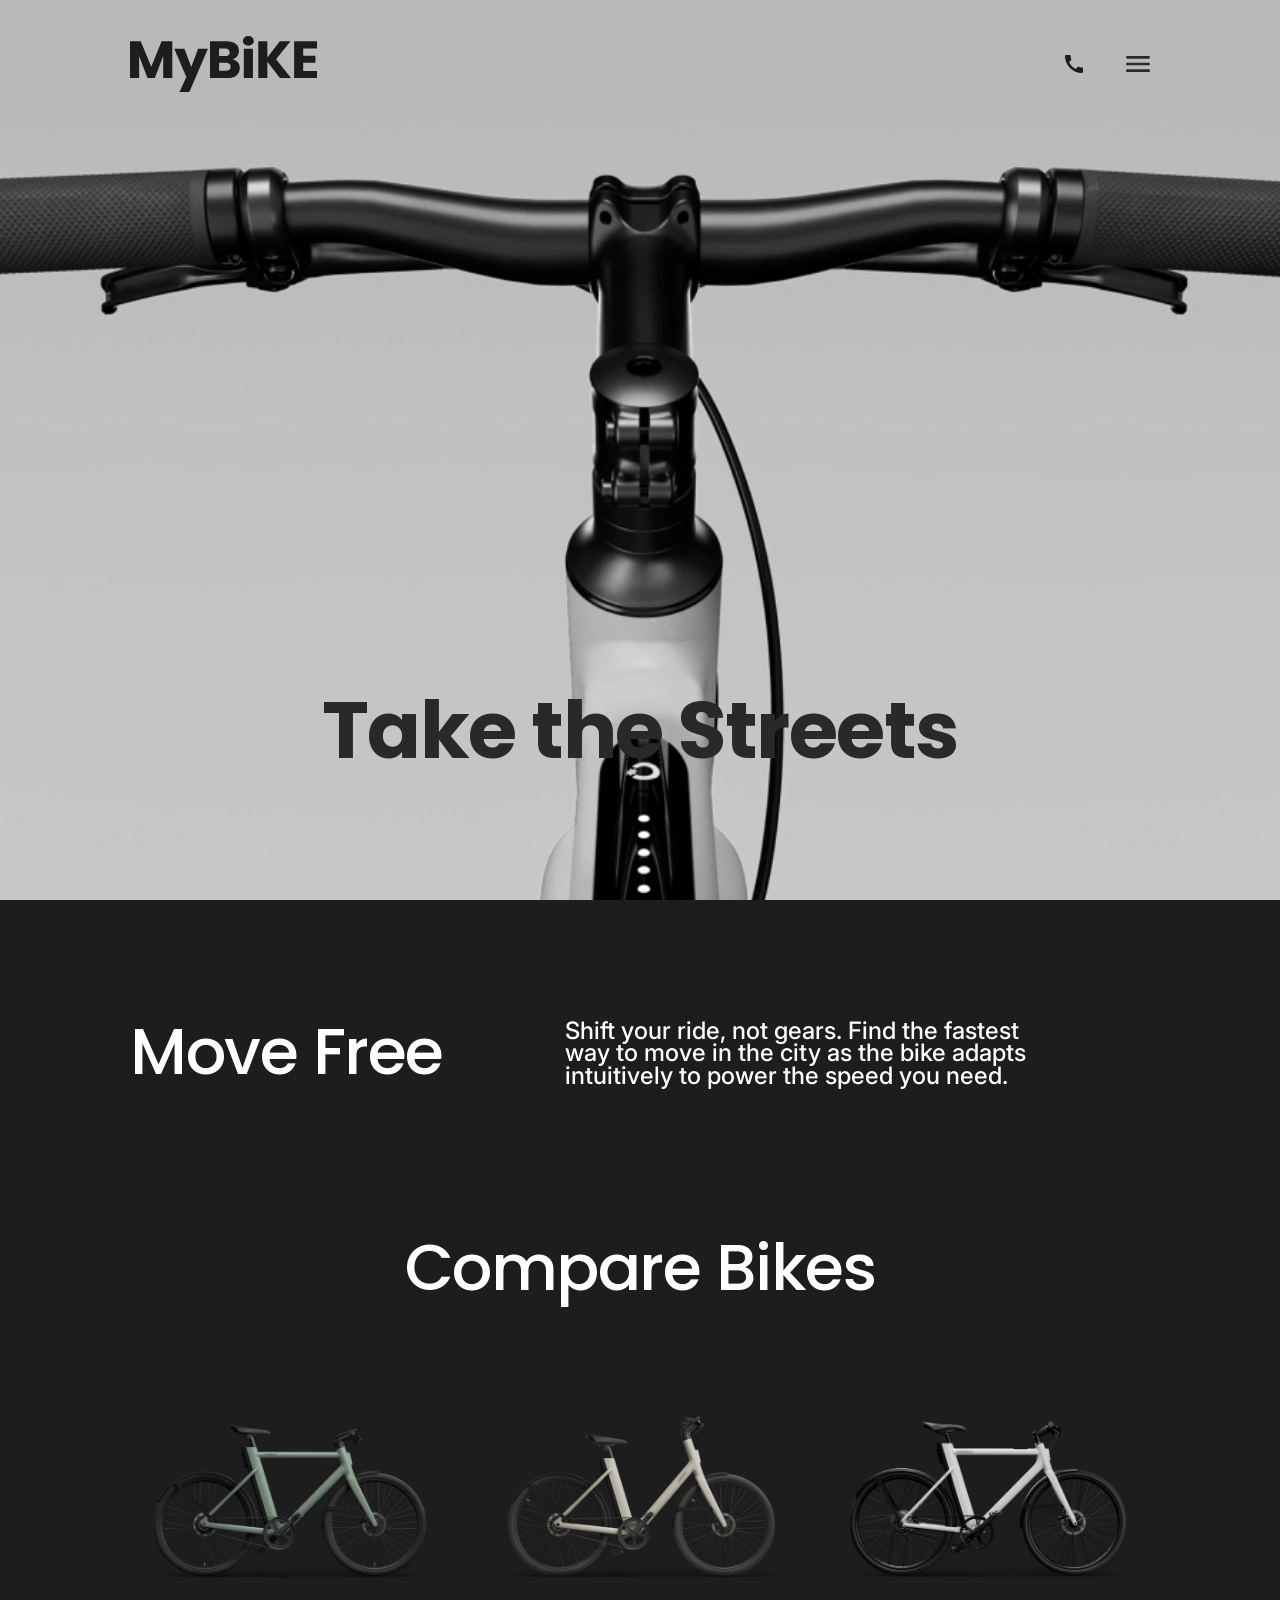
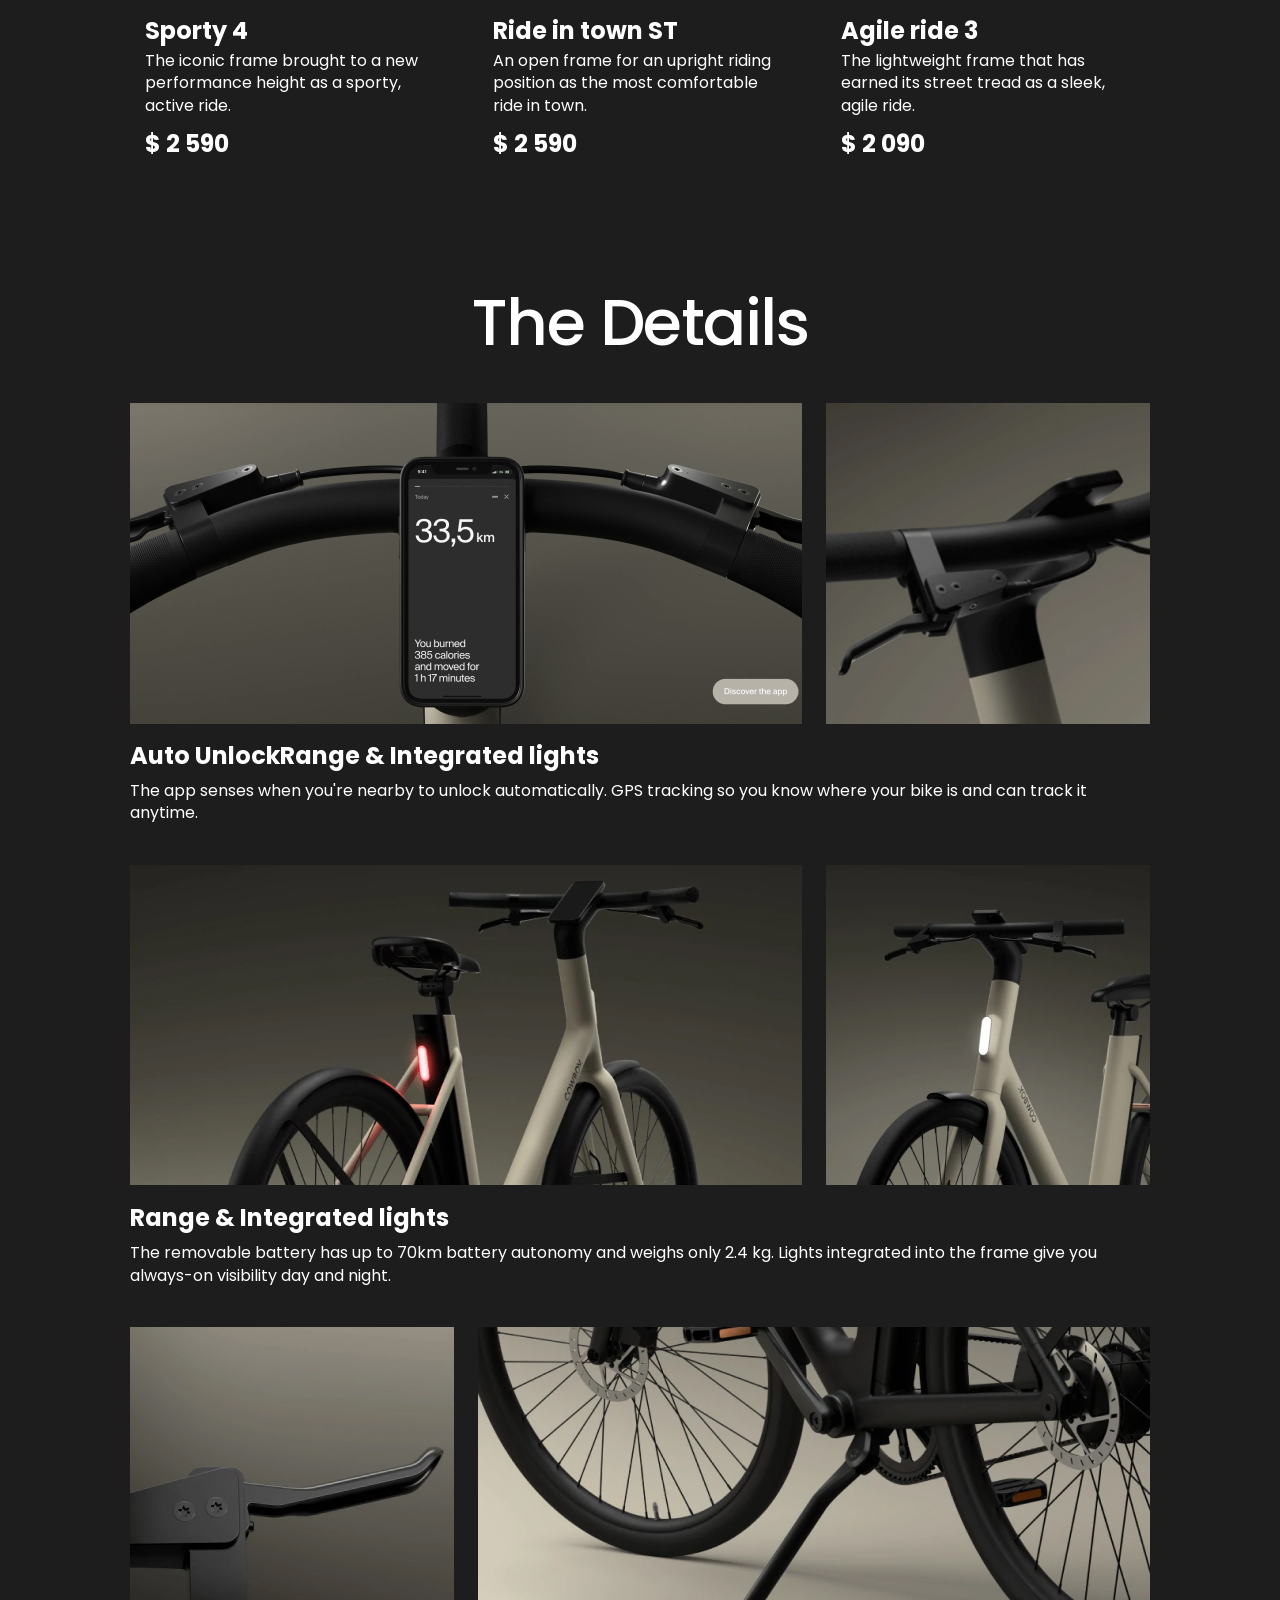
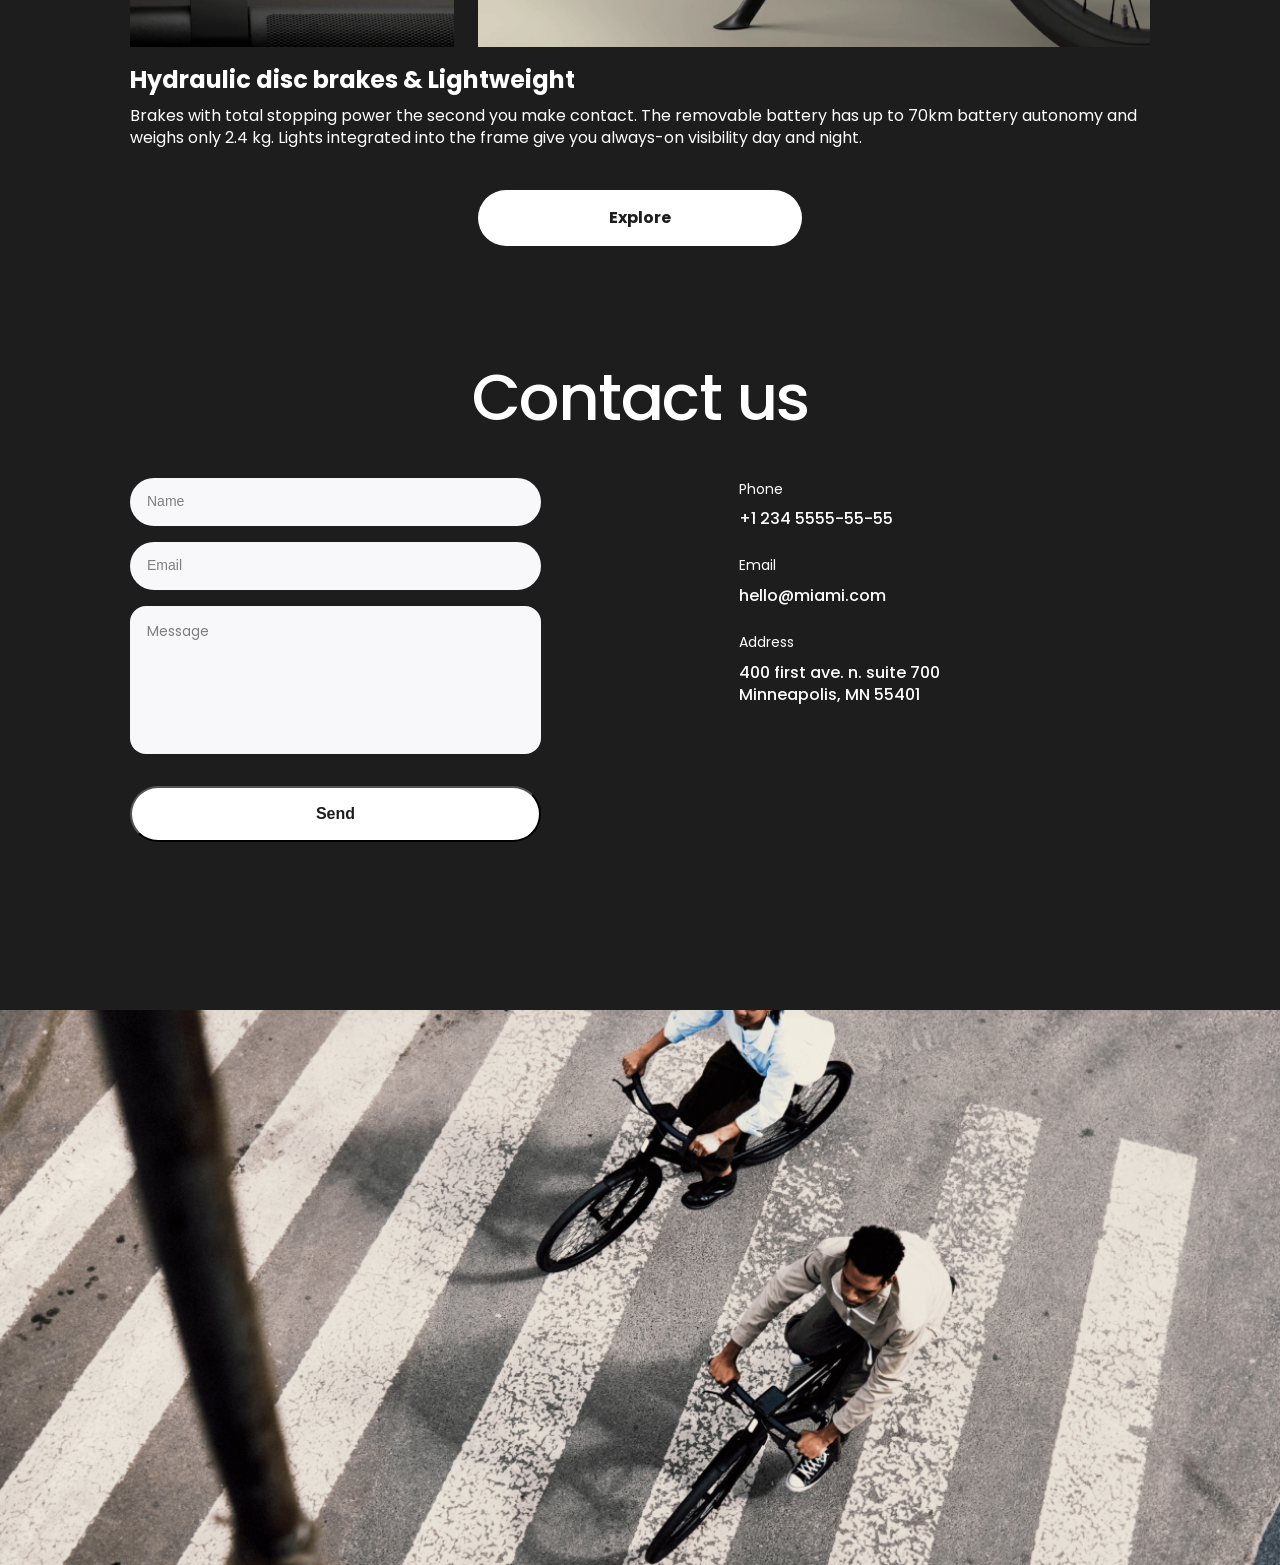
<file: index.html>
<!DOCTYPE html><html lang="en" class="page"><head><meta charset="UTF-8"><meta http-equiv="X-UA-Compatible" content="IE=edge"><meta name="viewport" content="width=device-width, initial-scale=1.0"><title>MyBike</title><link rel="shortcut icon" href="MyBiKE.8583e6be.svg"><link rel="preconnect" href="https://fonts.googleapis.com"><link rel="preconnect" href="https://fonts.gstatic.com"><link href="https://fonts.googleapis.com/css2?family=Inter:wght@500&family=Poppins:wght@400;500;700&display=swap" rel="stylesheet"><link rel="stylesheet" href="main.c9ebb3ec.css"><script src="main.a7970902.js" defer></script></head><body class="page__body"> <header class="header"> <div class="container"> <div class="header__content"> <div class="top-actions"> <a href="#" class="logo"> <img src="MyBiKE.8583e6be.svg" alt="MyBiKE" class="logo__icon"> </a> <div class="header__icon-block"> <a href="tel:+1 234 5555-55-55" class="icon icon--phone header__phone"></a> <a href="#menu" class="icon icon--menu-opener"></a> </div> </div> <h1 class="header__title"> Take the Streets </h1> </div> </div> </header> <nav class="page__menu menu" id="menu"> <div class="container"> <div class="menu__content"> <div class="menu__top top-actions"> <a href="#" class="logo"> <img src="MyBiKE.8583e6be.svg" alt="MyBiKE" class="logo__icon"> </a> <a href="#" class="icon icon--close"></a> </div> <ul class="menu__list"> <li class="menu__item"> <a href="#" class="menu__link">Home</a> </li> <li class="menu__item"> <a href="#about-us" class="menu__link">About Us</a> </li> <li class="menu__item"> <a href="#compare" class="menu__link">Compare Bikes</a> </li> <li class="menu__item"> <a href="#details" class="menu__link">Details</a> </li> <li class="menu__item"> <a href="#contact-us" class="menu__link">Contacts</a> </li> </ul> <div class="menu__call-block"> <a href="tel:+1 234 5555-55-55" class="menu__call menu__call--phone"> +1 234 5555-55-55 </a> <a href="tel:+1 234 5555-55-55" class="menu__call menu__call--action"> call to order </a> </div> </div> </div> </nav> <main class="page__main"> <section class="page__section about" id="about-us"> <article class="container grid"> <h2 class="page__section-title page__section-title--tal grid__item grid__item--1-3 grid__item--desktop-1-4"> Move Free </h2> <p class="about__paragraph grid__item grid__item--4-6 grid__item--desktop-6-11"> Shift your ride, not gears. Find the fastest way to move in the city as the bike adapts intuitively to power the speed you need. </p> </article> </section> <section class="page__section compare" id="compare"> <div class="container"> <h2 class="page__section-title"> Compare Bikes </h2> <div class="grid"> <article class="compare__card grid__item grid__item--2-5 grid__item--desktop-1-4"> <img src="1.9690943b.jpg" alt="Sporty 4" class="compare__image"> <h3 class="compare__subtitle"> Sporty 4 </h3> <p class="compare__description"> The iconic frame brought to a new performance height as a sporty, active ride. </p> <div class="compare__price"> $ 2 590 </div> </article> <article class="compare__card grid__item grid__item--2-5 grid__item--desktop-5-8"> <img src="2.a105cc45.jpg" alt="Ride in town ST" class="compare__image"> <h3 class="compare__subtitle"> Ride in town ST </h3> <p class="compare__description"> An open frame for an upright riding position as the most comfortable ride in town. </p> <div class="compare__price"> $ 2 590 </div> </article> <article class="compare__card grid__item grid__item--2-5 grid__item--desktop-9-12"> <img src="3.1a9da16d.jpg" alt="Agile ride 3" class="compare__image"> <h3 class="compare__subtitle"> Agile ride 3 </h3> <p class="compare__description"> The lightweight frame that has earned its street tread as a sleek, agile ride. </p> <div class="compare__price"> $ 2 090 </div> </article> </div> </div> </section> <section class="page__section details" id="details"> <div class="container"> <h2 class="page__section-title"> The Details </h2> <article class="details__article"> <div class="details__photo-block grid"> <img src="1.8672fc9b.jpg" alt="Auto Unlock" class="details__photo grid__item grid__item--1-4 grid__item--desktop-1-8"> <img src="2.8859c2d2.jpg" alt="Auto Unlock" class="details__photo grid__item grid__item--5-6 grid__item--desktop-9-12"> </div> <h3 class="details__subheader"> Auto UnlockRange & Integrated lights </h3> <p class="details__description"> The app senses when you're nearby to unlock automatically. GPS tracking so you know where your bike is and can track it anytime. </p> </article> <article class="details__article"> <div class="details__photo-block grid"> <img src="3.9537575a.jpg" alt="Range & Integrated lights" class="details__photo grid__item grid__item--1-4 grid__item--desktop-1-8"> <img src="4.6b46881c.jpg" alt="Range & Integrated lights" class="details__photo grid__item grid__item--5-6 grid__item--desktop-9-12"> </div> <h3 class="details__subheader"> Range & Integrated lights </h3> <p class="details__description"> The removable battery has up to 70km battery autonomy and weighs only 2.4 kg. Lights integrated into the frame give you always-on visibility day and night. </p> </article> <article class="details__article"> <div class="details__photo-block grid"> <img src="5.d371de70.jpg" alt="Hydraulic disc brakes & Lightweight" class="details__photo grid__item grid__item--1-2 grid__item--desktop-1-4"> <img src="6.1e80a6b1.jpg" alt="Hydraulic disc brakes & Lightweight" class="details__photo grid__item grid__item--3-6 grid__item--desktop-5-12"> </div> <h3 class="details__subheader"> Hydraulic disc brakes & Lightweight </h3> <p class="details__description"> Brakes with total stopping power the second you make contact. The removable battery has up to 70km battery autonomy and weighs only 2.4 kg. Lights integrated into the frame give you always-on visibility day and night. </p> </article> <div class="grid"> <a href="#" class="button grid__item grid__item--2-5 grid__item--desktop-5-8"> Explore </a> </div> </div> </section> <section class="page__section contact-us" id="contact-us"> <div class="container"> <h2 class="page__section-title"> Contact us </h2> <div class="grid"> <form id="feedback-form" action="#" method="get" class="contact-us__form form grid__item grid__item--1-3 grid__item--desktop-1-5"> <input name="name" type="text" placeholder="Name" class="form__field" required> <input name="email" type="email" placeholder="Email" class="form__field" required> <textarea name="message" placeholder="Message" class="form__field form__field--last form__field--textarea" required></textarea> <button type="submit" class="button">Send</button> </form> <div class="contact-us__contacts grid__item grid__item--4-6 grid__item--desktop-8-10"> <div class="contact-us__info"> <div class="contact-us__info-title"> Phone </div> <a href="tel:+1 234 5555-55-55" class="contact-us__info-link"> +1 234 5555-55-55 </a> </div> <div class="contact-us__info"> <div class="contact-us__info-title"> Email </div> <a href="mailto:hello@miami.com" class="contact-us__info-link"> hello@miami.com </a> </div> <div class="contact-us__info contact-us__info--last"> <div class="contact-us__info-title"> Address </div> <a href="https://goo.gl/maps/PaZ6vDWWmm7efPXR7" target="_blank" class="contact-us__info-link"> 400 first ave. n. suite 700 Minneapolis, MN 55401 </a> </div> </div> </div> </div> </section> </main> <footer class="footer"></footer> </body></html>
</file>
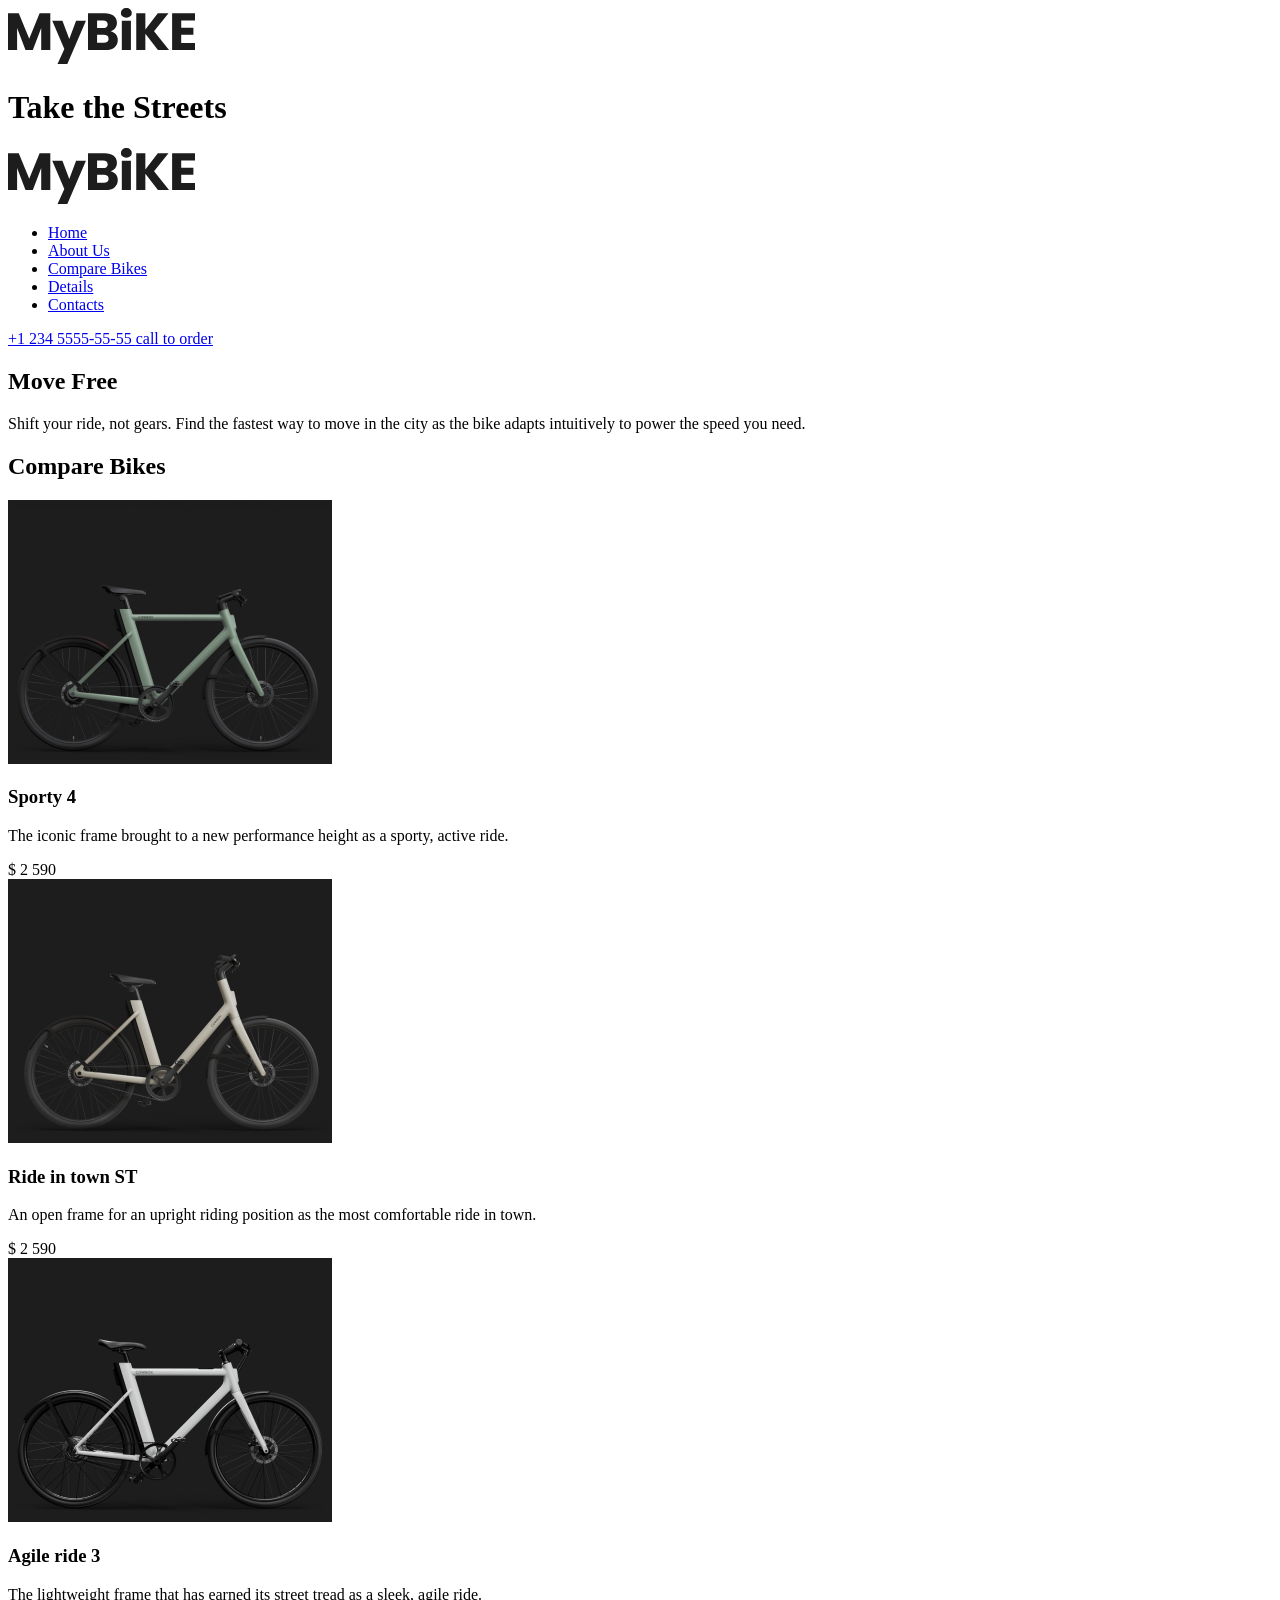
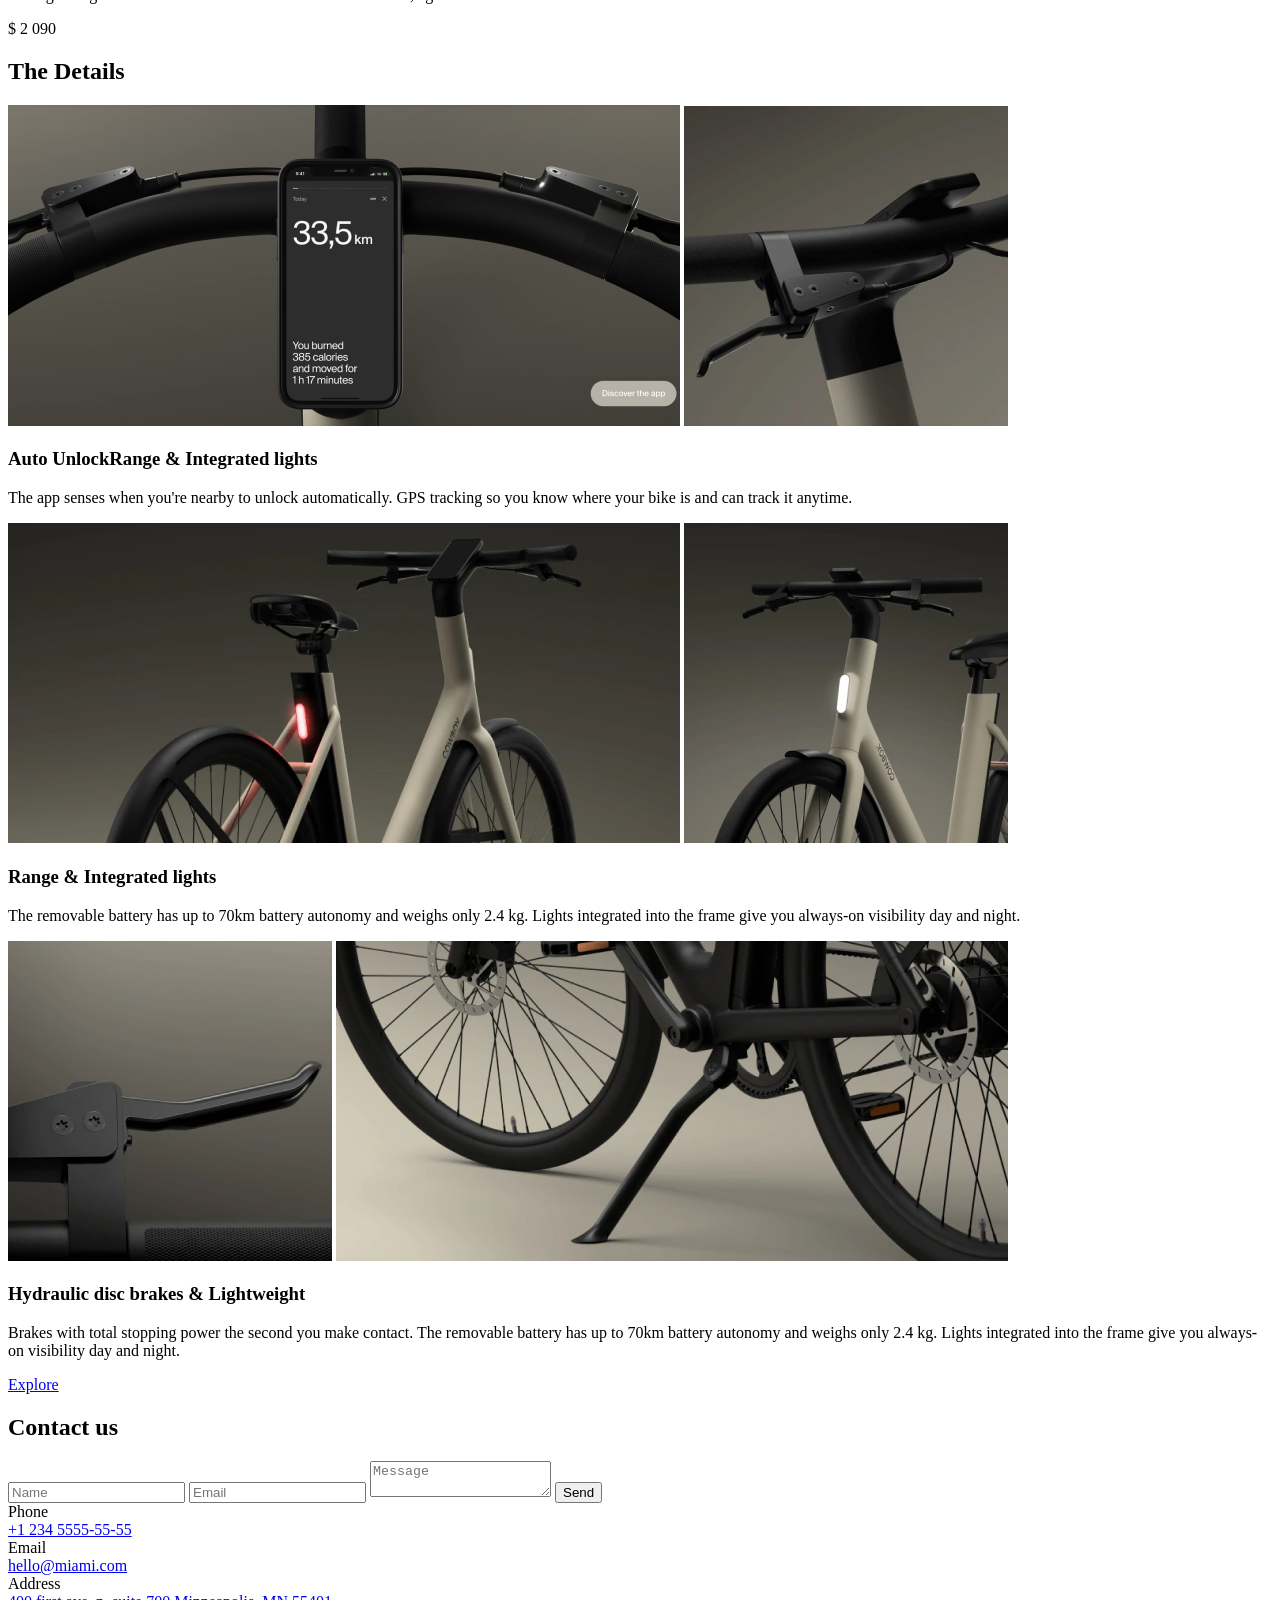
<file: src/index.html>
<!DOCTYPE html>
<html lang="en" class="page">
  <head>
    <meta charset="UTF-8">
    <meta http-equiv="X-UA-Compatible" content="IE=edge">
    <meta name="viewport" content="width=device-width, initial-scale=1.0">
    <title>MyBike</title>
    <link rel="shortcut icon" href="icons/MyBiKE.svg">
    <link rel="preconnect" href="https://fonts.googleapis.com">
    <link rel="preconnect" href="https://fonts.gstatic.com">
    <link href="https://fonts.googleapis.com/css2?family=Inter:wght@500&family=Poppins:wght@400;500;700&display=swap" rel="stylesheet">
    <link rel="stylesheet" href="./styles/main.scss">
    <script src="scripts/main.js" defer></script>
  </head>
  <body class="page__body">
    <header class="header">
      <div class="container">
        <div class="header__content">
          <div class="top-actions">
            <a href="#" class="logo">
              <img
                src="icons/MyBiKE.svg"
                alt="MyBiKE"
                class="logo__icon"
              >
            </a>

            <div class="header__icon-block">
              <a href="tel:+1 234 5555-55-55" class="icon icon--phone header__phone"></a>

              <a href="#menu" class="icon icon--menu-opener"></a>
            </div>
          </div>

          <h1 class="header__title">
            Take the Streets
          </h1>
        </div>
      </div>
    </header>

    <nav class="page__menu menu" id="menu">
      <div class="container">
        <div class="menu__content">
          <div class="menu__top top-actions">
            <a href="#" class="logo">
              <img
                src="icons/MyBiKE.svg"
                alt="MyBiKE"
                class="logo__icon"
              >
            </a>

            <a href="#" class="icon icon--close"></a>
          </div>

          <ul class="menu__list">
            <li class="menu__item">
              <a href="#" class="menu__link">Home</a>
            </li>
            <li class="menu__item">
              <a href="#about-us" class="menu__link">About Us</a>
            </li>
            <li class="menu__item">
              <a href="#compare" class="menu__link">Compare Bikes</a>
            </li>
            <li class="menu__item">
              <a href="#details" class="menu__link">Details</a>
            </li>
            <li class="menu__item">
              <a href="#contact-us" class="menu__link">Contacts</a>
            </li>
          </ul>

          <div class="menu__call-block">
            <a
              href="tel:+1 234 5555-55-55"
              class="menu__call menu__call--phone"
            >
              +1 234 5555-55-55
            </a>
            <a
              href="tel:+1 234 5555-55-55"
              class="menu__call menu__call--action"
            >
              call to order
            </a>
          </div>
        </div>
      </div>
    </nav>

    <main class="page__main">
      <section class="page__section about" id="about-us">
        <article class="container grid">
          <h2 class="
            page__section-title
            page__section-title--tal
            grid__item
            grid__item--1-3
            grid__item--desktop-1-4"
          >
            Move Free
          </h2>

          <p class="
            about__paragraph
            grid__item
            grid__item--4-6
            grid__item--desktop-6-11"
          >
            Shift your ride, not gears. Find the fastest way to move in the city as the bike adapts intuitively to power the speed you need.
          </p>
        </article>
      </section>

      <section class="page__section compare" id="compare">
        <div class="container">
          <h2 class="page__section-title">
            Compare Bikes
          </h2>

          <div class="grid">
            <article class="
              compare__card
              grid__item
              grid__item--2-5
              grid__item--desktop-1-4"
            >
              <img
                src="images/compare/1.jpg"
                alt="Sporty 4"
                class="compare__image"
              >

              <h3 class="compare__subtitle">
                Sporty 4
              </h3>

              <p class="compare__description">
                The iconic frame brought to a new performance height as a sporty, active ride.
              </p>

              <div class="compare__price">
                $ 2 590
              </div>
            </article>

            <article class="
              compare__card
              grid__item
              grid__item--2-5
              grid__item--desktop-5-8"
            >
              <img
                src="images/compare/2.jpg"
                alt="Ride in town ST"
                class="compare__image"
              >

              <h3 class="compare__subtitle">
                Ride in town ST
              </h3>

              <p class="compare__description">
                An open frame for an upright riding position as the most comfortable ride in town.
              </p>

              <div class="compare__price">
                $ 2 590
              </div>
            </article>

            <article class="
              compare__card
              grid__item
              grid__item--2-5
              grid__item--desktop-9-12"
            >
              <img
                src="images/compare/3.jpg"
                alt="Agile ride 3"
                class="compare__image"
              >

              <h3 class="compare__subtitle">
                Agile ride 3
              </h3>

              <p class="compare__description">
                The lightweight frame that has earned its street tread as a sleek, agile ride.
              </p>

              <div class="compare__price">
                $ 2 090
              </div>
            </article>
          </div>
        </div>
      </section>

      <section class="page__section details" id="details">
        <div class="container">
          <h2 class="page__section-title">
            The Details
          </h2>

          <article class="details__article">
            <div class="details__photo-block grid">
              <img
                src="images/details/1.jpg"
                alt="Auto Unlock"
                class="details__photo
                  grid__item
                  grid__item--1-4
                  grid__item--desktop-1-8"
              >
              <img
                src="images/details/2.jpg"
                alt="Auto Unlock"
                class="details__photo
                  grid__item
                  grid__item--5-6
                  grid__item--desktop-9-12"
              >
            </div>

            <h3 class="details__subheader">
              Auto UnlockRange & Integrated lights
            </h3>

            <p class="details__description">
              The app senses when you're nearby to unlock automatically. GPS tracking so you know where your bike is and can track it anytime.
            </p>
          </article>

          <article class="details__article">
            <div class="details__photo-block grid">
              <img
                src="images/details/3.jpg"
                alt="Range & Integrated lights"
                class="details__photo
                  grid__item
                  grid__item--1-4
                  grid__item--desktop-1-8"
              >
              <img
                src="images/details/4.jpg"
                alt="Range & Integrated lights"
                class="details__photo
                  grid__item
                  grid__item--5-6
                  grid__item--desktop-9-12"
              >
            </div>

            <h3 class="details__subheader">
              Range & Integrated lights
            </h3>

            <p class="details__description">
              The removable battery has up to 70km battery autonomy and weighs only 2.4 kg. Lights integrated into the frame give you always-on visibility day and night.
            </p>
          </article>

          <article class="details__article">
            <div class="details__photo-block grid">
              <img
                src="images/details/5.jpg"
                alt="Hydraulic disc brakes & Lightweight"
                class="details__photo
                  grid__item
                  grid__item--1-2
                  grid__item--desktop-1-4"
              >
              <img
                src="images/details/6.jpg"
                alt="Hydraulic disc brakes & Lightweight"
                class="details__photo
                  grid__item
                  grid__item--3-6
                  grid__item--desktop-5-12"
              >
            </div>

            <h3 class="details__subheader">
              Hydraulic disc brakes & Lightweight
            </h3>

            <p class="details__description">
              Brakes with total stopping power the second you make contact. The removable battery has up to 70km battery autonomy and weighs only 2.4 kg. Lights integrated into the frame give you always-on visibility day and night.
            </p>
          </article>

          <div class="grid">
            <a href="#"
              class="
                button
                grid__item
                grid__item--2-5
                grid__item--desktop-5-8"
            >
              Explore
            </a>
          </div>
        </div>
      </section>

      <section class="page__section contact-us" id="contact-us">
        <div class="container">
          <h2 class="page__section-title">
            Contact us
          </h2>

          <div class="grid">
            <form
              id="feedback-form"
              action="#"
              method="get"
              class="
                contact-us__form
                form
                grid__item
                grid__item--1-3
                grid__item--desktop-1-5"
            >
              <input
                name="name"
                type="text"
                placeholder="Name"
                class="form__field"
                required
              >
              <input
                name="email"
                type="email"
                placeholder="Email"
                class="form__field"
                required
              >
              <textarea
                name="message"
                placeholder="Message"
                class="form__field form__field--last form__field--textarea"
                required
              ></textarea>

              <button type="submit" class="button">Send</button>
            </form>

            <div class="
              contact-us__contacts
              grid__item
              grid__item--4-6
              grid__item--desktop-8-10"
            >
              <div class="contact-us__info">
                <div class="contact-us__info-title">
                  Phone
                </div>

                <a href="tel:+1 234 5555-55-55" class="contact-us__info-link">
                  +1 234 5555-55-55
                </a>
              </div>

              <div class="contact-us__info">
                <div class="contact-us__info-title">
                  Email
                </div>

                <a href="mailto:hello@miami.com" class="contact-us__info-link">
                  hello@miami.com
                </a>
              </div>

              <div class="contact-us__info contact-us__info--last">
                <div class="contact-us__info-title">
                  Address
                </div>

                <a
                  href="https://goo.gl/maps/PaZ6vDWWmm7efPXR7"
                  target="_blank"
                  class="contact-us__info-link"
                >
                  400 first ave. n.
                  suite 700
                  Minneapolis, MN
                  55401
                </a>
              </div>
            </div>
          </div>
        </div>
      </section>
    </main>

    <footer class="footer"></footer>
  </body>
</html>
</file>
<file: main.c9ebb3ec.css>
*{box-sizing:border-box}body{margin:0}h1,h2,h3,p,ul{margin:0;padding:0}.container{max-width:1260px;padding:0 20px;margin:0 auto}@media (min-width:744px){.container{padding:0 72px}}@media (min-width:1024px){.container{padding:0 120px}}.button{display:flex;justify-content:center;align-items:center;width:100%;height:56px;background:#fff;border-radius:40px;font-weight:700;font-size:16px;line-height:27px;color:#1d1d1d;text-decoration:none;cursor:pointer;transition:box-shadow .4s}.button:hover{box-shadow:1px 4px 16px rgba(232,232,240,.4)}.button:focus{box-shadow:1px 4px 16px rgba(232,232,240,.64)}.form__field{display:block;height:48px;width:100%;border:1px solid transparent;padding:14px 16px;margin-bottom:16px;background-color:#f8f8fa;border-radius:40px;color:#292929;cursor:pointer;transition:border-color .4s;transition:border-color .4s,box-shadow}.form__field:hover{border-color:#c5c7de;box-shadow:1px 4px 16px rgba(232,232,240,.64)}.form__field::placeholder{font-size:14px;line-height:20px;color:#7e7e83}.form__field:focus{border-color:#292929;outline:none}.form__field--textarea{height:148px;border-radius:16px;resize:none;font-family:inherit}.form__field--last{margin-bottom:32px}.page{--section-margin:60px;font-family:Poppins,sans-serif;font-weight:400;font-size:16px;line-height:140%;color:#fff;scroll-behavior:smooth}@media (min-width:744px){.page{--section-margin:120px}}.page__body--with-menu{overflow:hidden}.page__menu{position:fixed;top:0;left:0;right:0;transform:translateX(-100%);transition:transform .5s}.page__menu:target{transform:translateX(0)}.page__main{padding:var(--section-margin) 0;background-color:#1d1d1d}.page__section:not(:last-of-type){margin-bottom:var(--section-margin)}.page__section-title{margin-bottom:48px;font-weight:500;font-size:32px;line-height:100%;text-align:center;letter-spacing:-1.5px}@media (min-width:744px){.page__section-title{font-size:48px}}@media (min-width:1024px){.page__section-title{font-size:64px}}.page__section-title--tal{text-align:left;margin-bottom:32px}.header{background:url(header-bg.4f8ab800.jpg) 50%/cover no-repeat}.header__content{display:flex;flex-direction:column;justify-content:space-between;min-height:100vh;padding:29px 0 88px}@media (min-width:744px){.header__content{padding:36px 0 130px}}.header__icon-block{display:flex;gap:30px}@media (min-width:744px){.header__icon-block{gap:40px}}.header__phone{text-decoration:none;position:relative}@media (min-width:1024px){.header__phone:before{content:"+1 234 555-55-55";position:absolute;top:50%;transform:translate(-100%,-50%);display:block;width:max-content;padding-right:20px;font-weight:700;font-size:12px;line-height:16px;letter-spacing:2px;opacity:0;color:#292929;pointer-events:none;transition:opacity .5s}.header__phone:hover:before{opacity:1;pointer-events:all}}.header__title{font-weight:700;font-size:36px;line-height:100%;letter-spacing:-1.5px;color:#292929;text-align:center}@media (min-width:744px){.header__title{font-size:64px}}@media (min-width:1024px){.header__title{font-size:80px}}.icon{display:block;width:18px;height:18px;background-size:contain;background-position:50%;background-repeat:no-repeat}@media (min-width:744px){.icon{width:24px}}.icon--menu-opener{background-image:url(burger.67646055.svg)}.icon--menu-opener:hover{background-image:url(burger-hover.99723928.svg)}.icon--phone{background-image:url(phone.1776bd16.svg)}.icon--close{background-image:url(close.b83b88b4.svg)}.logo{display:flex;align-items:center}.logo__icon{height:38px}@media (min-width:744px){.logo__icon{height:56px}}.top-actions{display:flex;justify-content:space-between;align-items:center}.menu{background-color:#e5e5e5}.menu__content{height:100vh;display:flex;flex-direction:column;justify-content:space-between;padding:29px 0 120px}@media (orientation:landscape){.menu__content{padding:10px 50px}}@media (min-width:744px){.menu__content{padding:36px 0 211px}}@media (min-width:1024px){.menu__content{padding:48px 0 211px}}.menu__top{margin-bottom:44px}@media (orientation:landscape){.menu__top{margin-bottom:20px}}.menu__list{list-style:none;margin-bottom:32px}.menu__item:not(:last-child){margin-bottom:24px}@media (orientation:landscape){.menu__item:not(:last-child){margin-bottom:10px}}.menu__link{display:inline-block;padding-bottom:8px;border-bottom:1px solid transparent;font-weight:700;font-size:22px;line-height:22px;letter-spacing:2px;text-transform:uppercase;color:#1d1d1d;text-decoration:none;cursor:pointer;transition:border-color .4s}.menu__link:hover{border-color:#1d1d1d}@media (orientation:landscape){.menu__link{font-size:18px;line-height:18px}}@media (orientation:landscape){.menu__call-block{display:flex;flex-direction:row-reverse;justify-content:space-between}}.menu__call{display:block;width:max-content;font-weight:700;font-size:12px;line-height:16px;letter-spacing:2px;text-transform:uppercase;color:#1d1d1d;text-decoration:none}.menu__call--phone{margin-bottom:16px}@media (orientation:landscape){.menu__call--phone{margin-bottom:0}}.menu__call--action{padding-bottom:8px;border-bottom:1px solid #1d1d1d}.about{background-color:#1d1d1d}.about__paragraph{font-family:Inter,sans-serif;font-weight:500;font-size:24px}.compare__card{padding:0 15px 15px;cursor:pointer;transition:transform .4s;transition:transform .4s,box-shadow}.compare__card:hover{transform:scale(1.05);box-shadow:1px 4px 16px rgba(232,232,240,.64)}.compare__card:not(:last-child){margin-bottom:40px}@media (min-width:744px){.compare__card:not(:last-child){margin-bottom:48px}}@media (min-width:1024px){.compare__card:not(:last-child){margin-bottom:0}}.compare__image{display:block;max-width:100%;margin:auto auto 32px}.compare__price,.compare__subtitle{font-weight:700;font-size:24px}.compare__subtitle{margin-bottom:8px}.compare__description{margin-bottom:16px}.details__article{margin-bottom:40px}.details__photo-block{display:flex;justify-content:space-between;width:100%;height:130px;margin-bottom:16px}@media (min-width:744px){.details__photo-block{height:187px}}@media (min-width:1024px){.details__photo-block{height:320px}}.details__photo{max-width:46%;height:100%;object-fit:cover;object-position:center;cursor:pointer;transition:transform .4s;transition:transform .4s,box-shadow}.details__photo:hover{transform:scale(1.05);box-shadow:1px 4px 16px rgba(232,232,240,.64)}@media (min-width:744px){.details__photo{max-width:100%}}.details__subheader{margin-bottom:8px;font-weight:700;font-size:24px;line-height:140%}.contact-us__form{margin-bottom:48px}.contact-us__info{margin-bottom:24px}.contact-us__info--last{margin-bottom:32px}.contact-us__info-title{margin-bottom:8px;font-size:14px}.contact-us__info-link{color:inherit;text-decoration:none;font-weight:500;font-size:16px;cursor:pointer;transition:color .4s}.contact-us__info-link:hover{color:#7e7e83}@media (min-width:744px){.grid{display:grid;grid-template-columns:repeat(6,1fr);gap:24px}}@media (min-width:1024px){.grid{grid-template-columns:repeat(12,1fr)}}.grid__item--1-1{grid-column:1/2}@media (min-width:1024px){.grid__item--desktop-1-1{grid-column:1/2!important}}.grid__item--1-2{grid-column:1/3}@media (min-width:1024px){.grid__item--desktop-1-2{grid-column:1/3!important}}.grid__item--1-3{grid-column:1/4}@media (min-width:1024px){.grid__item--desktop-1-3{grid-column:1/4!important}}.grid__item--1-4{grid-column:1/5}@media (min-width:1024px){.grid__item--desktop-1-4{grid-column:1/5!important}}.grid__item--1-5{grid-column:1/6}@media (min-width:1024px){.grid__item--desktop-1-5{grid-column:1/6!important}}.grid__item--1-6{grid-column:1/7}@media (min-width:1024px){.grid__item--desktop-1-6{grid-column:1/7!important}}.grid__item--1-7{grid-column:1/8}@media (min-width:1024px){.grid__item--desktop-1-7{grid-column:1/8!important}}.grid__item--1-8{grid-column:1/9}@media (min-width:1024px){.grid__item--desktop-1-8{grid-column:1/9!important}}.grid__item--1-9{grid-column:1/10}@media (min-width:1024px){.grid__item--desktop-1-9{grid-column:1/10!important}}.grid__item--1-10{grid-column:1/11}@media (min-width:1024px){.grid__item--desktop-1-10{grid-column:1/11!important}}.grid__item--1-11{grid-column:1/12}@media (min-width:1024px){.grid__item--desktop-1-11{grid-column:1/12!important}}.grid__item--1-12{grid-column:1/13}@media (min-width:1024px){.grid__item--desktop-1-12{grid-column:1/13!important}}.grid__item--2-2{grid-column:2/3}@media (min-width:1024px){.grid__item--desktop-2-2{grid-column:2/3!important}}.grid__item--2-3{grid-column:2/4}@media (min-width:1024px){.grid__item--desktop-2-3{grid-column:2/4!important}}.grid__item--2-4{grid-column:2/5}@media (min-width:1024px){.grid__item--desktop-2-4{grid-column:2/5!important}}.grid__item--2-5{grid-column:2/6}@media (min-width:1024px){.grid__item--desktop-2-5{grid-column:2/6!important}}.grid__item--2-6{grid-column:2/7}@media (min-width:1024px){.grid__item--desktop-2-6{grid-column:2/7!important}}.grid__item--2-7{grid-column:2/8}@media (min-width:1024px){.grid__item--desktop-2-7{grid-column:2/8!important}}.grid__item--2-8{grid-column:2/9}@media (min-width:1024px){.grid__item--desktop-2-8{grid-column:2/9!important}}.grid__item--2-9{grid-column:2/10}@media (min-width:1024px){.grid__item--desktop-2-9{grid-column:2/10!important}}.grid__item--2-10{grid-column:2/11}@media (min-width:1024px){.grid__item--desktop-2-10{grid-column:2/11!important}}.grid__item--2-11{grid-column:2/12}@media (min-width:1024px){.grid__item--desktop-2-11{grid-column:2/12!important}}.grid__item--2-12{grid-column:2/13}@media (min-width:1024px){.grid__item--desktop-2-12{grid-column:2/13!important}}.grid__item--3-3{grid-column:3/4}@media (min-width:1024px){.grid__item--desktop-3-3{grid-column:3/4!important}}.grid__item--3-4{grid-column:3/5}@media (min-width:1024px){.grid__item--desktop-3-4{grid-column:3/5!important}}.grid__item--3-5{grid-column:3/6}@media (min-width:1024px){.grid__item--desktop-3-5{grid-column:3/6!important}}.grid__item--3-6{grid-column:3/7}@media (min-width:1024px){.grid__item--desktop-3-6{grid-column:3/7!important}}.grid__item--3-7{grid-column:3/8}@media (min-width:1024px){.grid__item--desktop-3-7{grid-column:3/8!important}}.grid__item--3-8{grid-column:3/9}@media (min-width:1024px){.grid__item--desktop-3-8{grid-column:3/9!important}}.grid__item--3-9{grid-column:3/10}@media (min-width:1024px){.grid__item--desktop-3-9{grid-column:3/10!important}}.grid__item--3-10{grid-column:3/11}@media (min-width:1024px){.grid__item--desktop-3-10{grid-column:3/11!important}}.grid__item--3-11{grid-column:3/12}@media (min-width:1024px){.grid__item--desktop-3-11{grid-column:3/12!important}}.grid__item--3-12{grid-column:3/13}@media (min-width:1024px){.grid__item--desktop-3-12{grid-column:3/13!important}}.grid__item--4-4{grid-column:4/5}@media (min-width:1024px){.grid__item--desktop-4-4{grid-column:4/5!important}}.grid__item--4-5{grid-column:4/6}@media (min-width:1024px){.grid__item--desktop-4-5{grid-column:4/6!important}}.grid__item--4-6{grid-column:4/7}@media (min-width:1024px){.grid__item--desktop-4-6{grid-column:4/7!important}}.grid__item--4-7{grid-column:4/8}@media (min-width:1024px){.grid__item--desktop-4-7{grid-column:4/8!important}}.grid__item--4-8{grid-column:4/9}@media (min-width:1024px){.grid__item--desktop-4-8{grid-column:4/9!important}}.grid__item--4-9{grid-column:4/10}@media (min-width:1024px){.grid__item--desktop-4-9{grid-column:4/10!important}}.grid__item--4-10{grid-column:4/11}@media (min-width:1024px){.grid__item--desktop-4-10{grid-column:4/11!important}}.grid__item--4-11{grid-column:4/12}@media (min-width:1024px){.grid__item--desktop-4-11{grid-column:4/12!important}}.grid__item--4-12{grid-column:4/13}@media (min-width:1024px){.grid__item--desktop-4-12{grid-column:4/13!important}}.grid__item--5-5{grid-column:5/6}@media (min-width:1024px){.grid__item--desktop-5-5{grid-column:5/6!important}}.grid__item--5-6{grid-column:5/7}@media (min-width:1024px){.grid__item--desktop-5-6{grid-column:5/7!important}}.grid__item--5-7{grid-column:5/8}@media (min-width:1024px){.grid__item--desktop-5-7{grid-column:5/8!important}}.grid__item--5-8{grid-column:5/9}@media (min-width:1024px){.grid__item--desktop-5-8{grid-column:5/9!important}}.grid__item--5-9{grid-column:5/10}@media (min-width:1024px){.grid__item--desktop-5-9{grid-column:5/10!important}}.grid__item--5-10{grid-column:5/11}@media (min-width:1024px){.grid__item--desktop-5-10{grid-column:5/11!important}}.grid__item--5-11{grid-column:5/12}@media (min-width:1024px){.grid__item--desktop-5-11{grid-column:5/12!important}}.grid__item--5-12{grid-column:5/13}@media (min-width:1024px){.grid__item--desktop-5-12{grid-column:5/13!important}}.grid__item--6-6{grid-column:6/7}@media (min-width:1024px){.grid__item--desktop-6-6{grid-column:6/7!important}}.grid__item--6-7{grid-column:6/8}@media (min-width:1024px){.grid__item--desktop-6-7{grid-column:6/8!important}}.grid__item--6-8{grid-column:6/9}@media (min-width:1024px){.grid__item--desktop-6-8{grid-column:6/9!important}}.grid__item--6-9{grid-column:6/10}@media (min-width:1024px){.grid__item--desktop-6-9{grid-column:6/10!important}}.grid__item--6-10{grid-column:6/11}@media (min-width:1024px){.grid__item--desktop-6-10{grid-column:6/11!important}}.grid__item--6-11{grid-column:6/12}@media (min-width:1024px){.grid__item--desktop-6-11{grid-column:6/12!important}}.grid__item--6-12{grid-column:6/13}@media (min-width:1024px){.grid__item--desktop-6-12{grid-column:6/13!important}}.grid__item--7-7{grid-column:7/8}@media (min-width:1024px){.grid__item--desktop-7-7{grid-column:7/8!important}}.grid__item--7-8{grid-column:7/9}@media (min-width:1024px){.grid__item--desktop-7-8{grid-column:7/9!important}}.grid__item--7-9{grid-column:7/10}@media (min-width:1024px){.grid__item--desktop-7-9{grid-column:7/10!important}}.grid__item--7-10{grid-column:7/11}@media (min-width:1024px){.grid__item--desktop-7-10{grid-column:7/11!important}}.grid__item--7-11{grid-column:7/12}@media (min-width:1024px){.grid__item--desktop-7-11{grid-column:7/12!important}}.grid__item--7-12{grid-column:7/13}@media (min-width:1024px){.grid__item--desktop-7-12{grid-column:7/13!important}}.grid__item--8-8{grid-column:8/9}@media (min-width:1024px){.grid__item--desktop-8-8{grid-column:8/9!important}}.grid__item--8-9{grid-column:8/10}@media (min-width:1024px){.grid__item--desktop-8-9{grid-column:8/10!important}}.grid__item--8-10{grid-column:8/11}@media (min-width:1024px){.grid__item--desktop-8-10{grid-column:8/11!important}}.grid__item--8-11{grid-column:8/12}@media (min-width:1024px){.grid__item--desktop-8-11{grid-column:8/12!important}}.grid__item--8-12{grid-column:8/13}@media (min-width:1024px){.grid__item--desktop-8-12{grid-column:8/13!important}}.grid__item--9-9{grid-column:9/10}@media (min-width:1024px){.grid__item--desktop-9-9{grid-column:9/10!important}}.grid__item--9-10{grid-column:9/11}@media (min-width:1024px){.grid__item--desktop-9-10{grid-column:9/11!important}}.grid__item--9-11{grid-column:9/12}@media (min-width:1024px){.grid__item--desktop-9-11{grid-column:9/12!important}}.grid__item--9-12{grid-column:9/13}@media (min-width:1024px){.grid__item--desktop-9-12{grid-column:9/13!important}}.grid__item--10-10{grid-column:10/11}@media (min-width:1024px){.grid__item--desktop-10-10{grid-column:10/11!important}}.grid__item--10-11{grid-column:10/12}@media (min-width:1024px){.grid__item--desktop-10-11{grid-column:10/12!important}}.grid__item--10-12{grid-column:10/13}@media (min-width:1024px){.grid__item--desktop-10-12{grid-column:10/13!important}}.grid__item--11-11{grid-column:11/12}@media (min-width:1024px){.grid__item--desktop-11-11{grid-column:11/12!important}}.grid__item--11-12{grid-column:11/13}@media (min-width:1024px){.grid__item--desktop-11-12{grid-column:11/13!important}}.grid__item--12-12{grid-column:12/13}@media (min-width:1024px){.grid__item--desktop-12-12{grid-column:12/13!important}}.footer{height:200px;background:url(footer-bg.b619036b.jpg) 50%/cover no-repeat}@media (min-width:744px){.footer{height:480px}}@media (min-width:1024px){.footer{height:555px}}
/*# sourceMappingURL=main.c9ebb3ec.css.map */
</file>
